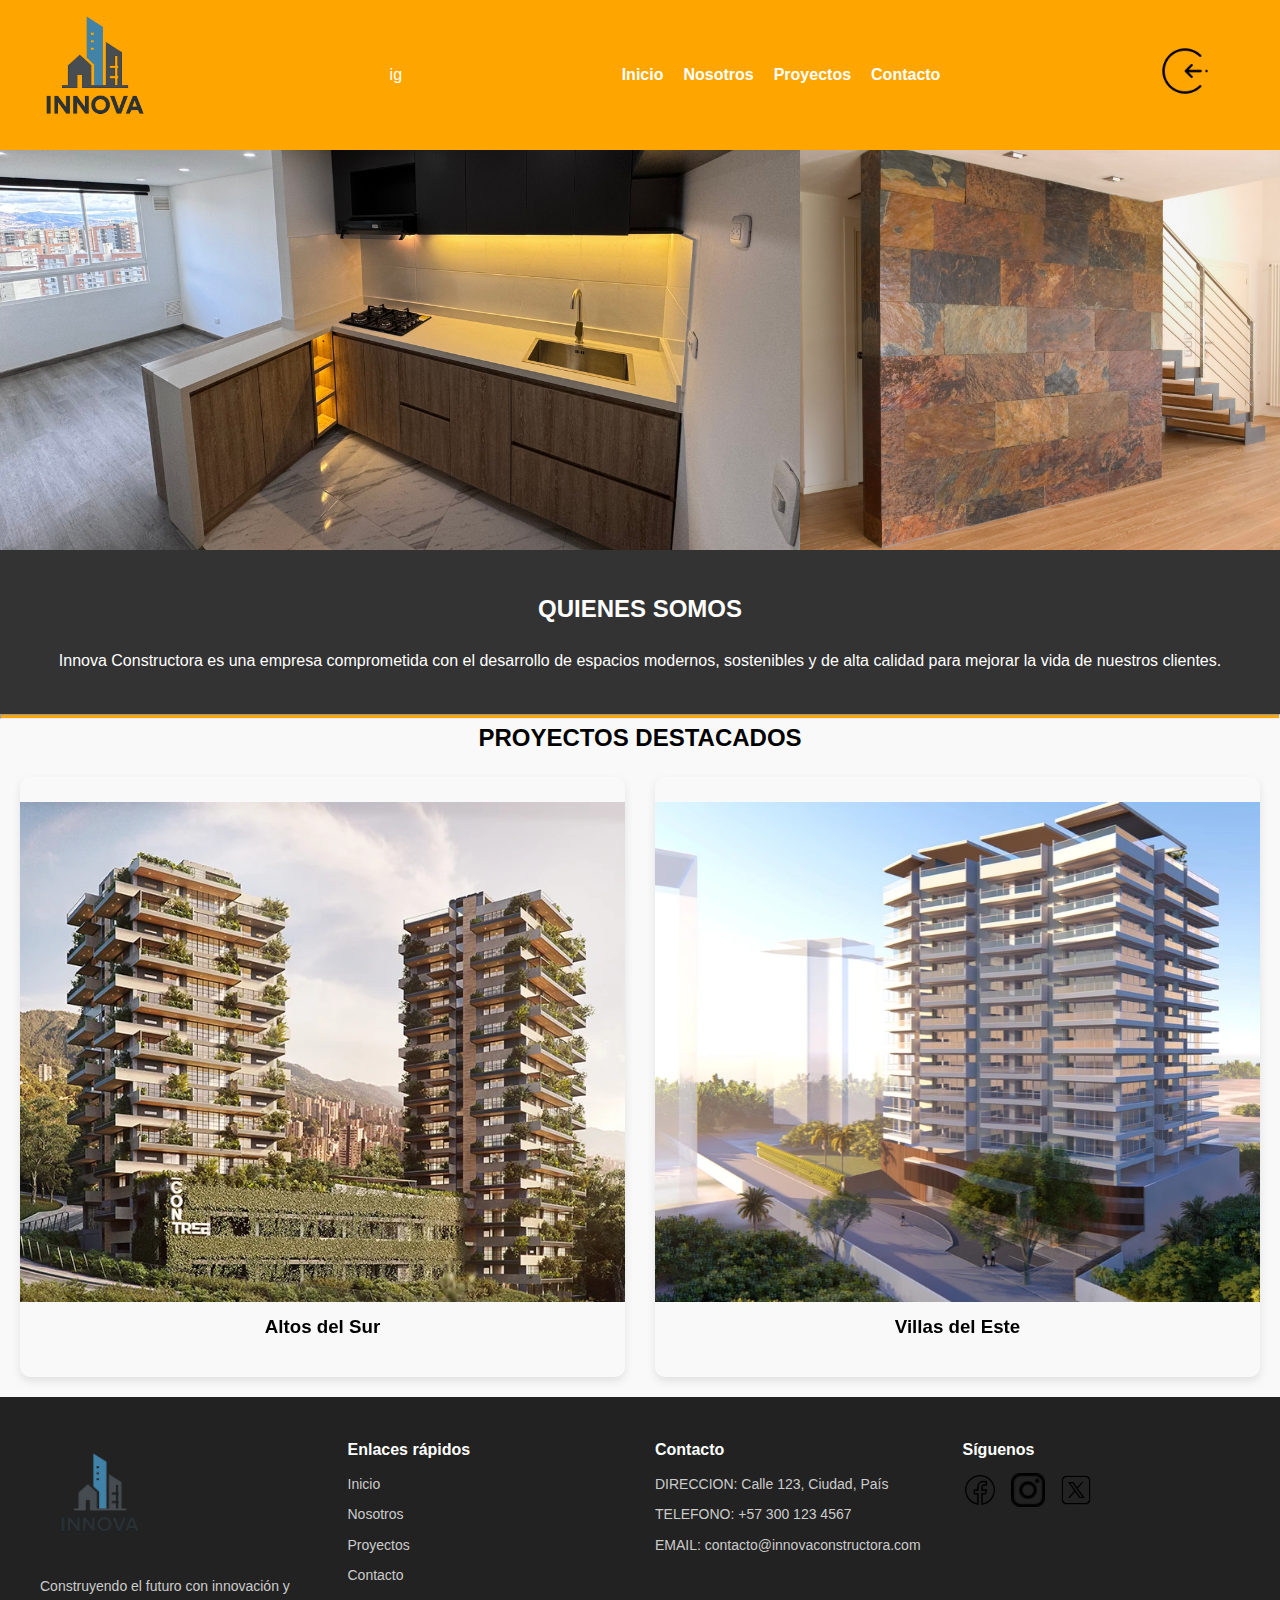
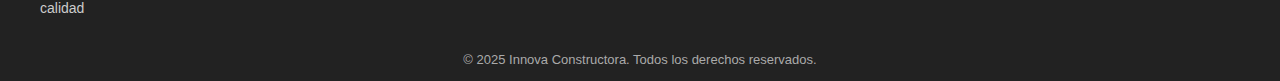
<file: index/index.html>
<!DOCTYPE html>
<html lang="es">
<head>
    <meta charset="UTF-8">
    <meta name="viewport" content="width=device-width, initial-scale=1.0">
    <title>Innova Constructora</title>
    <link rel="stylesheet" href="/css/estilo.css">
</head>
<body>

    
    <header class="nav">
        <div class="logo">
            <img src="/img/logo innova.png" alt="logo">
        </div>ig
        <nav>
            <ul>
                <li><a href="/index/index.html">Inicio</a></li>
                <li><a href="/index/nosotros.html">Nosotros</a></li>
                <li><a href="/index/proyecto.html">Proyectos</a></li>
                <li><a href="/index/contacto.html">Contacto</a></li>
            </ul>
        </nav>
        <a href="/index/login.html">
            <img src="/img/icons8-inicio-sesión-64.png" alt="">
        </a>
    </header>

    <!-- CARRUSEL DE IMÁGENES -->
    <section class="carrusel">
        <div class="slides">
            <img src="/img/carrusel1 (1).jpg" alt="Proyecto 1">
            <img src="/img/carrusel2.jpg" alt="Proyecto 2">
            <img src="/img/carrusel3.jpg" alt="Proyecto 3">
            <img src="/img/carrusel1 (1).jpg" alt="Proyecto 1">
            <img src="/img/carrusel2.jpg" alt="Proyecto 2">
            <img src="/img/carrusel3.jpg" alt="Proyecto 3">
        </div>
    </section>
    <section class="quienes-somos">
        <h2>QUIENES SOMOS</h2>
        <p>Innova Constructora es una empresa comprometida con el desarrollo de espacios modernos, sostenibles y de alta calidad para mejorar la vida de nuestros clientes.</p>
    </section>
    <hr class="salto">
    <section class="proyectos-cards">
        <h2>PROYECTOS DESTACADOS</h2>
        <div class="cards-grid">
            <div class="card">
                <div class="card-inner">
                    <div class="card-front">
                        <img src="/img/pro1.webp" alt="Proyecto 1">
                        <h3>Altos del Sur</h3>
                    </div>
                    <div class="card-back">
                        <h3>Altos del Sur</h3>
                        <p>Apartamentos de 80 m² en zona sur con piscina y gimnasio.</p>
                        <p>3 habitaciones, 2 baños completos, Sala-comedor amplia, Cocina integralZona de ropas independiente, Balcón con vista panorámica,Parqueadero privado</p>
                        <p>Desde: $250 millones</p>
                    </div>
                </div>
            </div>
            <div class="card">
                <div class="card-inner">
                    <div class="card-front">
                        <img src="/img/pro3.png" alt="Proyecto 2">
                        <h3>Villas del Este</h3>
                    </div>
                    <div class="card-back">
                        <h3>Villas del Este</h3>
                        <p>Casas campestres desde 120 m² con zonas verdes y seguridad 24h.</p>
                        <p>3 habitaciones + estudio, 3 baños (uno en la alcoba principal), Cocina tipo americana, Patio interno/jardín, Terraza con BBQ, Parqueadero doble</p>
                        <p>Desde: $400 millones</p>
                    </div>
                </div>
            </div>
        </div>
    </section>

    <!-- FOOTER -->
    <footer class="footer">
        <div class="footer-container">
          <div class="footer-logo">
            <img src="/img/logo innova.png" alt="Innova Constructora">
            <p>Construyendo el futuro con innovación y calidad</p>
          </div>
      
          <div class="footer-links">
            <h4>Enlaces rápidos</h4>
            <a href="/index/index.html">Inicio</a>
            <a href="/index/nosotros.html">Nosotros</a>
            <a href="/index/proyecto.html">Proyectos</a>
            <a href="/index/contacto.html">Contacto</a>
          </div>
      
          <div class="footer-contact">
            <h4>Contacto</h4>
            <p>DIRECCION: Calle 123, Ciudad, País</p>
            <p>TELEFONO: +57 300 123 4567</p>
            <p>EMAIL: contacto@innovaconstructora.com</p>
          </div>
      
          <div class="footer-social">
            <h4>Síguenos</h4>
            <a href="#"><img src="/img/icons8-facebook-nuevo-50.png" alt="Facebook"></a>
            <a href="#"><img src="/img/logotipo-de-instagram.png" alt="Instagram"></a>
            <a href="#"><img src="/img/icons8-twitterx-50.png" alt="LinkedIn"></a>
          </div>
        </div>
      
        <div class="footer-bottom">
          <p>&copy; 2025 Innova Constructora. Todos los derechos reservados.</p>
        </div>
</body>
</html>
</file>
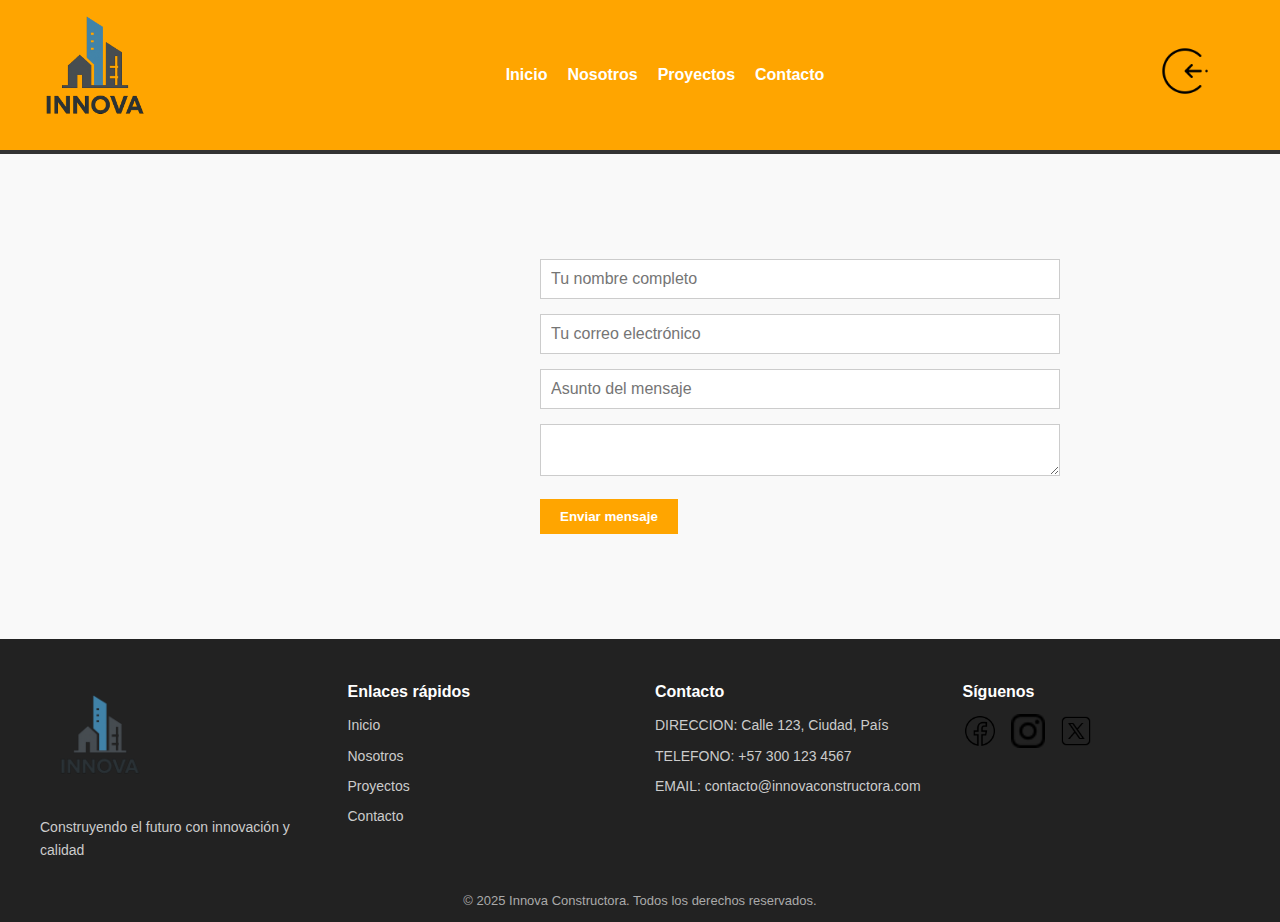
<file: index/contacto.html>
<!DOCTYPE html>
<html lang="es">
<head>
    <meta charset="UTF-8">
    <title>Contacto - Innova Constructora</title>
    <link rel="stylesheet" href="/css/contacto.css">
</head>
<body>

    <!-- NAV -->
    <header class="nav">
        <div class="logo">
            <img src="/img/logo innova.png" alt="logo">
        </div>
        <nav>
            <ul>
                <li><a href="/index/index.html">Inicio</a></li>
                <li><a href="/index/nosotros.html">Nosotros</a></li>
                <li><a href="/index/proyecto.html">Proyectos</a></li>
                <li><a href="/index/contacto.html">Contacto</a></li>
            </ul>
        </nav>
        <a href="/index/login.html">
            <img src="/img/icons8-inicio-sesión-64.png" alt="">
        </a>
    </header>
    <section class="quienes-somos">
        <h2>Contáctanos</h2>
        <p>Déjanos tu mensaje y nos comunicaremos contigo lo antes posible.</p>
    </section>
    <section class="formulario-contacto">
        <form action="#" method="post">
            <input type="text" name="nombre" placeholder="Tu nombre completo" required>
            <input type="email" name="correo" placeholder="Tu correo electrónico" required>
            <input type="text" name="asunto" placeholder="Asunto del mensaje" required>
            <textarea name="mensaje" required></textarea>
            <button type="submit">Enviar mensaje</button>
        </form>
    </section>
    <footer class="footer">
        <div class="footer-container">
          <div class="footer-logo">
            <img src="/img/logo innova.png" alt="Innova Constructora">
            <p>Construyendo el futuro con innovación y calidad</p>
          </div>
      
          <div class="footer-links">
            <h4>Enlaces rápidos</h4>
            <a href="/index/index.html">Inicio</a>
            <a href="/index/nosotros.html">Nosotros</a>
            <a href="/index/proyecto.html">Proyectos</a>
            <a href="/index/contacto.html">Contacto</a>
          </div>
      
          <div class="footer-contact">
            <h4>Contacto</h4>
            <p>DIRECCION: Calle 123, Ciudad, País</p>
            <p>TELEFONO: +57 300 123 4567</p>
            <p>EMAIL: contacto@innovaconstructora.com</p>
          </div>
      
          <div class="footer-social">
            <h4>Síguenos</h4>
            <a href="#"><img src="/img/icons8-facebook-nuevo-50.png" alt="Facebook"></a>
            <a href="#"><img src="/img/logotipo-de-instagram.png" alt="Instagram"></a>
            <a href="#"><img src="/img/icons8-twitterx-50.png" alt="LinkedIn"></a>
          </div>
        </div>
      
        <div class="footer-bottom">
          <p>&copy; 2025 Innova Constructora. Todos los derechos reservados.</p>
        </div>

</body>
</html>
</file>
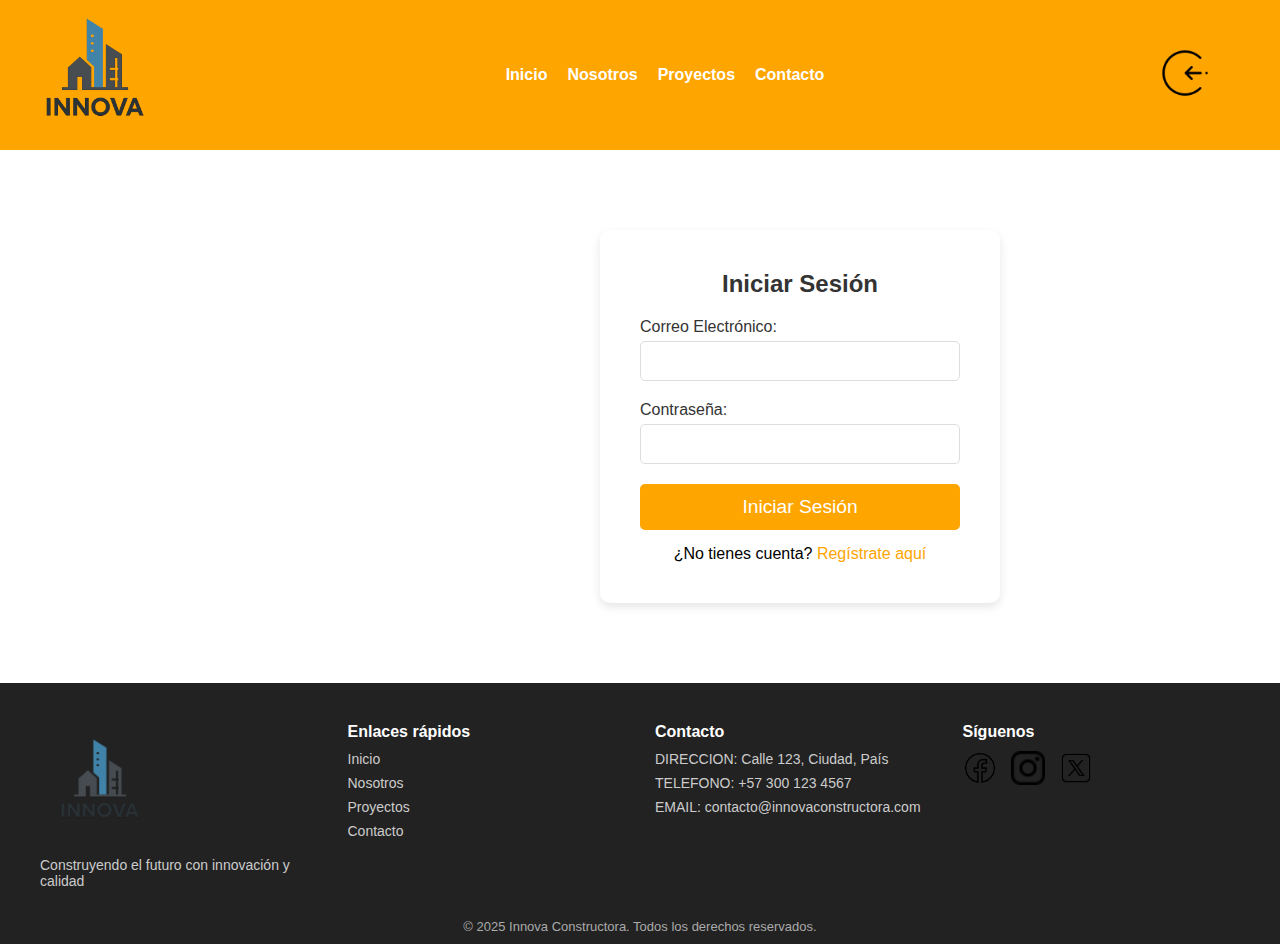
<file: index/login.html>
<!DOCTYPE html>
<html lang="es">
<head>
    <meta charset="UTF-8">
    <title>Contacto - Innova Constructora</title>
    <link rel="stylesheet" href="/css/login.css">
</head>
<body>

    <!-- NAV -->
    <header class="nav">
        <div class="logo">
            <img src="/img/logo innova.png" alt="logo">
        </div>
        <nav>
            <ul>
                <li><a href="/index/index.html">Inicio</a></li>
                <li><a href="/index/nosotros.html">Nosotros</a></li>
                <li><a href="/index/proyecto.html">Proyectos</a></li>
                <li><a href="/index/contacto.html">Contacto</a></li>
            </ul>
        </nav>
        <a href="/index/login.html">
            <img src="/img/icons8-inicio-sesión-64.png" alt="">
        </a>
    </header>
    <div class="login-container">
        <form action="#" method="POST" class="login-form">
            <h2>Iniciar Sesión</h2>
            
            <div class="input-group">
                <label for="email">Correo Electrónico:</label>
                <input type="email" id="email" name="email" required>
            </div>

            <div class="input-group">
                <label for="password">Contraseña:</label>
                <input type="password" id="password" name="password" required>
            </div>

            <button type="submit" class="login-btn">Iniciar Sesión</button>

            <p class="register-link">¿No tienes cuenta? <a href="#">Regístrate aquí</a></p>
        </form>
    </div>
    <footer class="footer">
        <div class="footer-container">
          <div class="footer-logo">
            <img src="/img/logo innova.png" alt="Innova Constructora">
            <p>Construyendo el futuro con innovación y calidad</p>
          </div>
      
          <div class="footer-links">
            <h4>Enlaces rápidos</h4>
            <a href="/index/index.html">Inicio</a>
            <a href="/index/nosotros.html">Nosotros</a>
            <a href="/index/proyecto.html">Proyectos</a>
            <a href="/index/contacto.html">Contacto</a>
          </div>
      
          <div class="footer-contact">
            <h4>Contacto</h4>
            <p>DIRECCION: Calle 123, Ciudad, País</p>
            <p>TELEFONO: +57 300 123 4567</p>
            <p>EMAIL: contacto@innovaconstructora.com</p>
          </div>
      
          <div class="footer-social">
            <h4>Síguenos</h4>
            <a href="#"><img src="/img/icons8-facebook-nuevo-50.png" alt="Facebook"></a>
            <a href="#"><img src="/img/logotipo-de-instagram.png" alt="Instagram"></a>
            <a href="#"><img src="/img/icons8-twitterx-50.png" alt="LinkedIn"></a>
          </div>
        </div>
      
        <div class="footer-bottom">
          <p>&copy; 2025 Innova Constructora. Todos los derechos reservados.</p>
        </div>


</body>
</html>
</file>
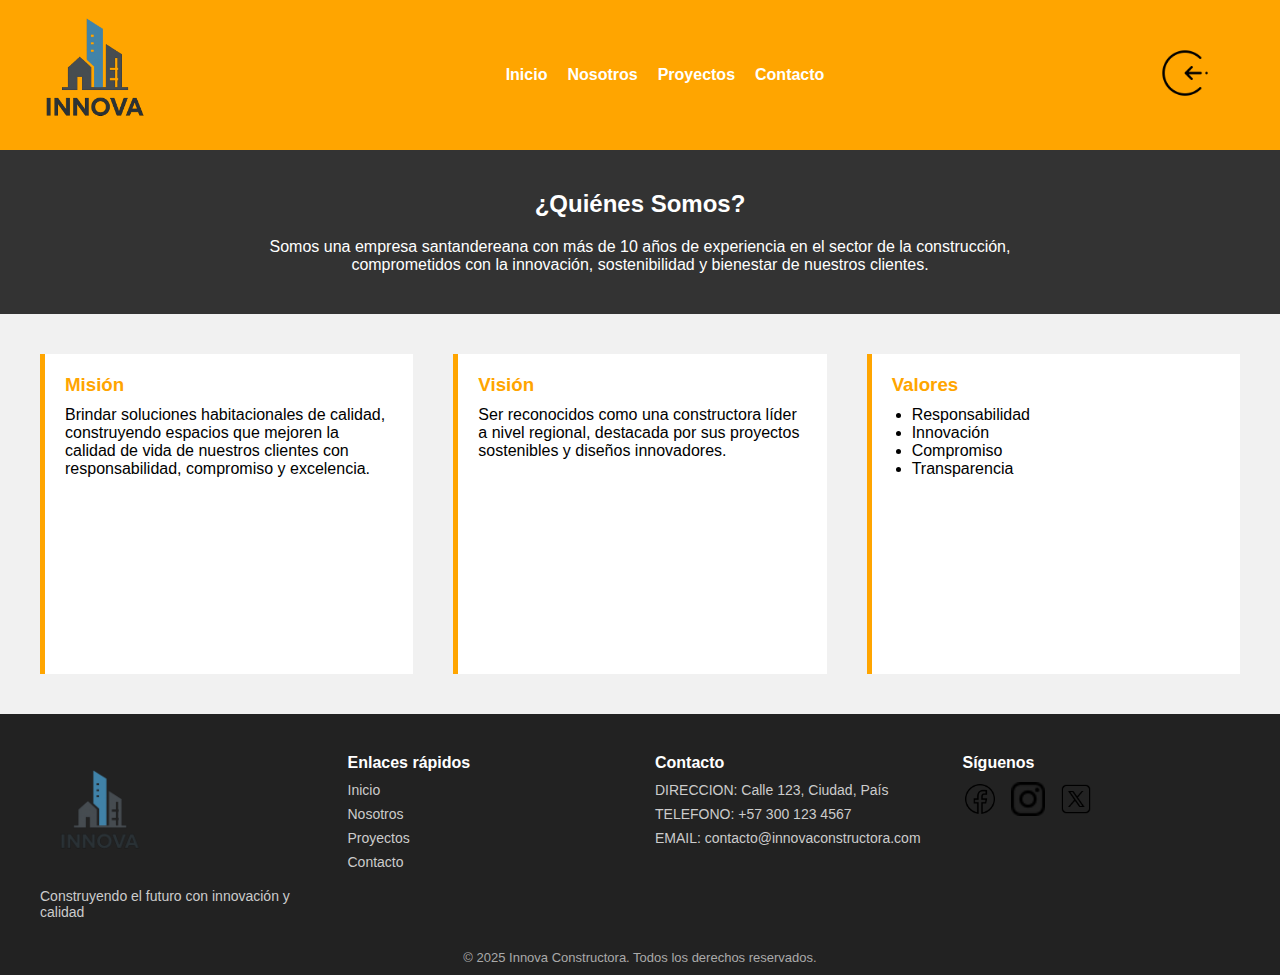
<file: index/nosotros.html>
<!DOCTYPE html>
<html lang="es">
<head>
    <meta charset="UTF-8">
    <title>Nosotros - Innova Constructora</title>
    <link rel="stylesheet" href="/css/nosotros.css">
</head>
<body>
    <header class="nav">
        <div class="logo">
            <img src="/img/logo innova.png" alt="logo">
        </div>
        <nav>
            <ul>
                <li><a href="/index/index.html">Inicio</a></li>
                <li><a href="/index/nosotros.html">Nosotros</a></li>
                <li><a href="/index/proyecto.html">Proyectos</a></li>
                <li><a href="/index/contacto.html">Contacto</a></li>
            </ul>
        </nav>
        <a href="/index/login.html">
            <img src="/img/icons8-inicio-sesión-64.png" alt="">
        </a>
    </header>

    <section class="quienes-somos">
        <h2>¿Quiénes Somos?</h2>
        <p>Somos una empresa santandereana con más de 10 años de experiencia en el sector de la construcción, comprometidos con la innovación, sostenibilidad y bienestar de nuestros clientes.</p>
    </section>

    <section class="contenido-nosotros">
        <div class="bloque">
            <h3>Misión</h3>
            <p>Brindar soluciones habitacionales de calidad, construyendo espacios que mejoren la calidad de vida de nuestros clientes con responsabilidad, compromiso y excelencia.</p>
        </div>
        <div class="bloque">
            <h3>Visión</h3>
            <p>Ser reconocidos como una constructora líder a nivel regional, destacada por sus proyectos sostenibles y diseños innovadores.</p>
        </div>
        <div class="bloque">
            <h3>Valores</h3>
            <ul>
                <li>Responsabilidad</li>
                <li>Innovación</li>
                <li>Compromiso</li>
                <li>Transparencia</li>
            </ul>
        </div>
    </section>
    <footer class="footer">
        <div class="footer-container">
          <div class="footer-logo">
            <img src="/img/logo innova.png" alt="Innova Constructora">
            <p>Construyendo el futuro con innovación y calidad</p>
          </div>
      
          <div class="footer-links">
            <h4>Enlaces rápidos</h4>
            <a href="/index/index.html">Inicio</a>
            <a href="/index/nosotros.html">Nosotros</a>
            <a href="/index/proyecto.html">Proyectos</a>
            <a href="/index/contacto.html">Contacto</a>
          </div>
      
          <div class="footer-contact">
            <h4>Contacto</h4>
            <p>DIRECCION: Calle 123, Ciudad, País</p>
            <p>TELEFONO: +57 300 123 4567</p>
            <p>EMAIL: contacto@innovaconstructora.com</p>
          </div>
      
          <div class="footer-social">
            <h4>Síguenos</h4>
            <a href="#"><img src="/img/icons8-facebook-nuevo-50.png" alt="Facebook"></a>
            <a href="#"><img src="/img/logotipo-de-instagram.png" alt="Instagram"></a>
            <a href="#"><img src="/img/icons8-twitterx-50.png" alt="LinkedIn"></a>
          </div>
        </div>
      
        <div class="footer-bottom">
          <p>&copy; 2025 Innova Constructora. Todos los derechos reservados.</p>
        </div>

</body>
</html>
</file>
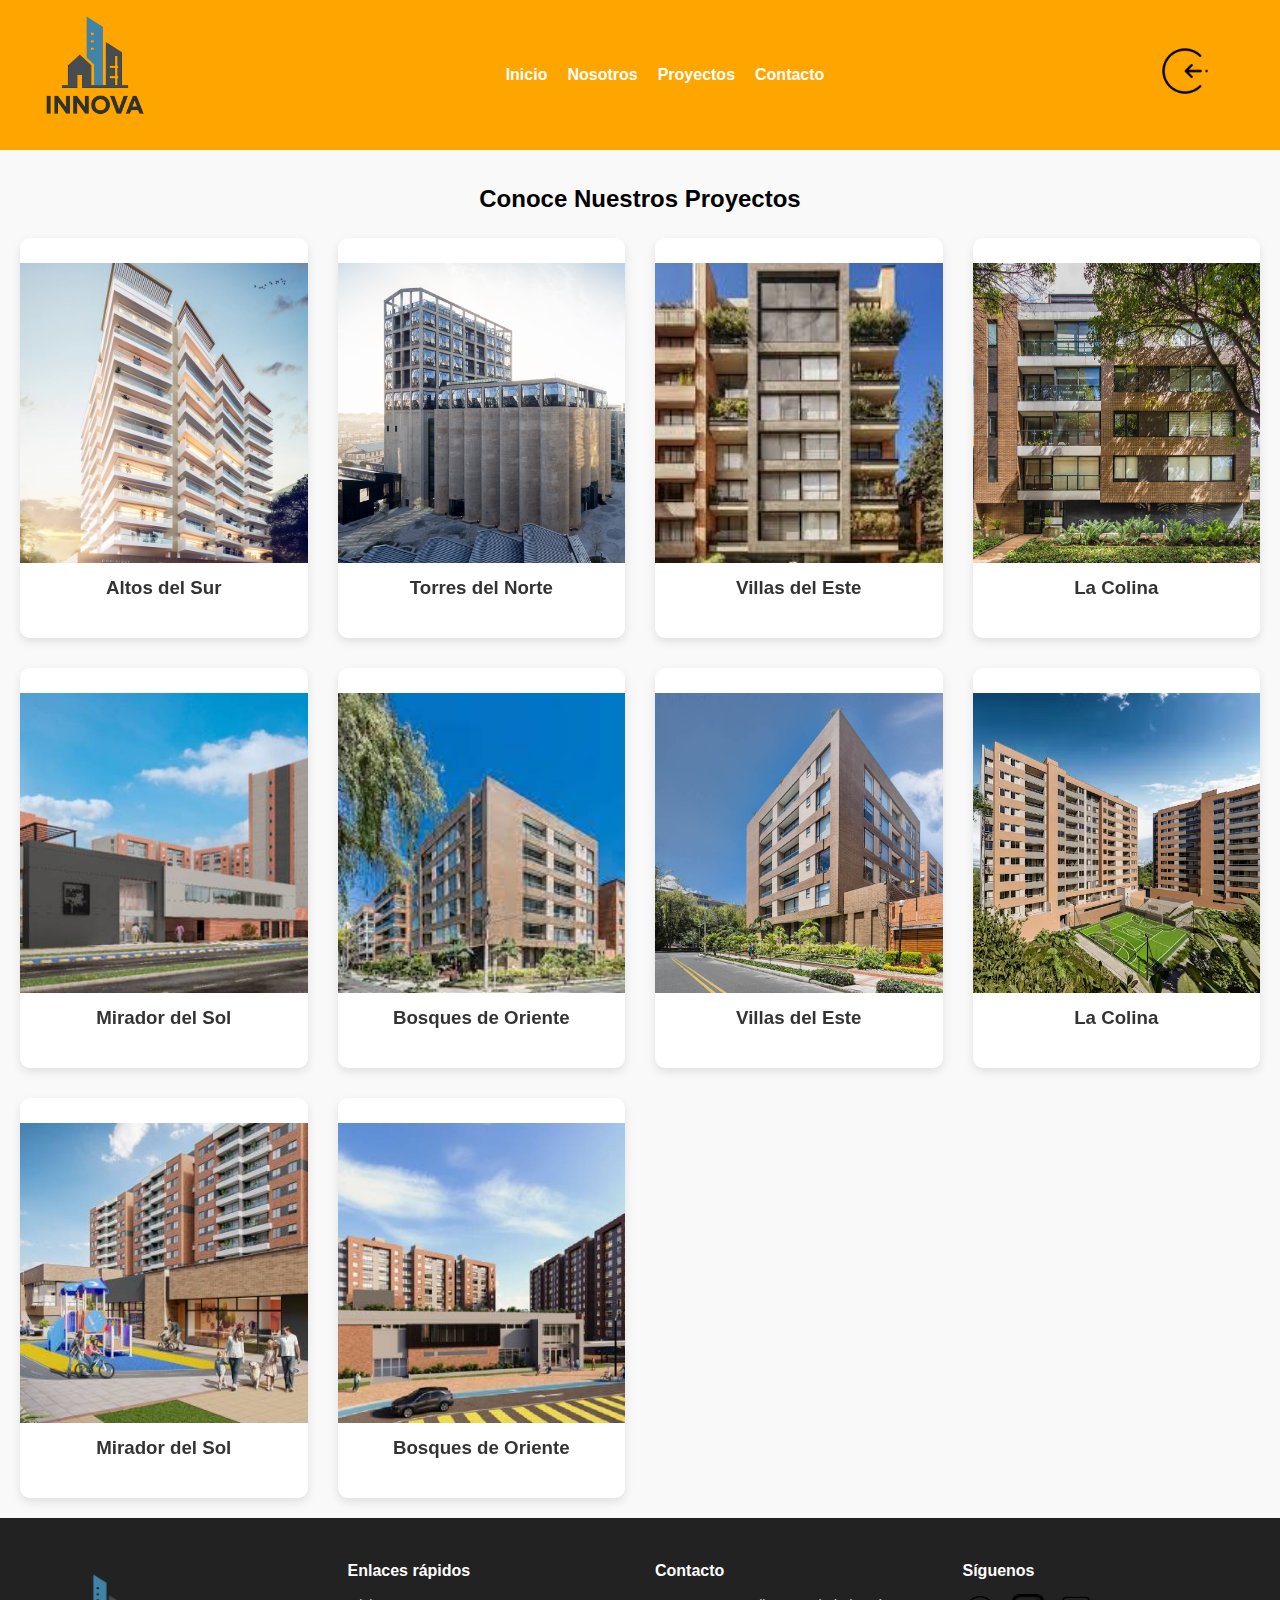
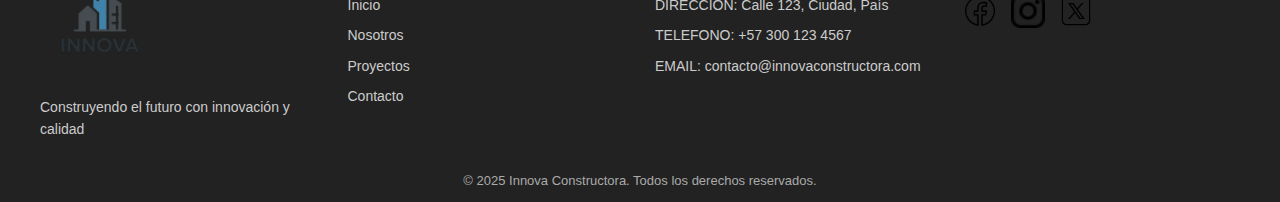
<file: index/proyecto.html>
<!DOCTYPE html>
<html lang="es">
<head>
    <meta charset="UTF-8">
    <title>Contacto - Innova Constructora</title>
    <link rel="stylesheet" href="/css/proyecto.css">
</head>
<body>
    <header class="nav">
        <div class="logo">
            <img src="/img/logo innova.png" alt="logo">
        </div>
        <nav>
            <ul>
                <li><a href="/index/index.html">Inicio</a></li>
                <li><a href="/index/nosotros.html">Nosotros</a></li>
                <li><a href="/index/proyecto.html">Proyectos</a></li>
                <li><a href="/index/contacto.html">Contacto</a></li>
            </ul>
        </nav>
        <a href="/index/login.html">
            <img src="/img/icons8-inicio-sesión-64.png" alt="">
        </a>
    </header>
    <section class="proyectos-cards">
        <h2>Conoce Nuestros Proyectos</h2>
        <div class="cards-grid">
            <!-- Reutilizando las tarjetas con diferentes imágenes/nombres -->
            <div class="card">
                <div class="card-inner">
                    <div class="card-front">
                        <img src="/img/pro2.png" alt="Altos del Sur">
                        <h3>Altos del Sur</h3>
                    </div>
                    <div class="card-back">
                        <h3>Altos del Sur</h3>
                        <p>Apartamentos desde 80 m², con piscina, gimnasio y parqueadero.</p>
                        <p>2 baños completos, uno en la habitación principal y otro compartido, Sala-comedor amplia y luminosa, Habitaciones: 3 habitaciones con closet empotrado.</p>
                    </div>
                </div>
            </div>
            <div class="card">
                <div class="card-inner">
                    <div class="card-front">
                        <img src="/img/pro4.jpg" alt="Torres del Norte">
                        <h3>Torres del Norte</h3>
                    </div>
                    <div class="card-back">
                        <h3>Torres del Norte</h3>
                        <p>Proyecto moderno con zona BBQ, juegos infantiles y vigilancia 24h.</p>
                        <p>2 baños completos, uno en la habitación principal y otro compartido, Sala-comedor amplia y luminosa, Habitaciones: 3 habitaciones con closet empotrado.</p>
                    </div>
                </div>
            </div>
            <div class="card">
                <div class="card-inner">
                    <div class="card-front">
                        <img src="/img/pro5.jpeg" alt="Villas del Este">
                        <h3>Villas del Este</h3>
                    </div>
                    <div class="card-back">
                        <h3>Villas del Este</h3>
                        <p>Casas campestres desde 120 m² con jardín y estudio.</p>
                        <p>2 baños completos, uno en la habitación principal y otro compartido, Sala-comedor amplia y luminosa, Habitaciones: 3 habitaciones con closet empotrado.</p>
                    </div>
                </div>
            </div>
            <div class="card">
                <div class="card-inner">
                    <div class="card-front">
                        <img src="/img/pro6.jpg" alt="La Colina">
                        <h3>La Colina</h3>
                    </div>
                    <div class="card-back">
                        <h3>La Colina</h3>
                        <p>Conjunto residencial cerrado cerca a zonas verdes.</p>
                        <p>2 baños completos, uno en la habitación principal y otro compartido, Sala-comedor amplia y luminosa, Habitaciones: 3 habitaciones con closet empotrado.</p>
                    </div>
                </div>
            </div>
            <div class="card">
                <div class="card-inner">
                    <div class="card-front">
                        <img src="/img/pro13.jpg" alt="Mirador del Sol">
                        <h3>Mirador del Sol</h3>
                    </div>
                    <div class="card-back">
                        <h3>Mirador del Sol</h3>
                        <p>Vista panorámica a la ciudad, apartamentos desde 70 m².</p>
                        <p>2 baños completos, uno en la habitación principal y otro compartido, Sala-comedor amplia y luminosa, Habitaciones: 3 habitaciones con closet empotrado.</p>
                    </div>
                </div>
            </div>
            <div class="card">
                <div class="card-inner">
                    <div class="card-front">
                        <img src="/img/pro8.jpeg" alt="Bosques de Oriente">
                        <h3>Bosques de Oriente</h3>
                    </div>
                    <div class="card-back">
                        <h3>Bosques de Oriente</h3>
                        <p>Zona campestre, piscina, áreas sociales y coworking.</p>
                        <p>2 baños completos, uno en la habitación principal y otro compartido, Sala-comedor amplia y luminosa, Habitaciones: 3 habitaciones con closet empotrado.</p>
                    </div>
                </div>
            </div>
            <div class="card">
                <div class="card-inner">
                    <div class="card-front">
                        <img src="/img/pro9.jpg" alt="Villas del Este">
                        <h3>Villas del Este</h3>
                    </div>
                    <div class="card-back">
                        <h3>Villas del Este</h3>
                        <p>Casas campestres desde 120 m² con jardín y estudio.</p>
                        <p>2 baños completos, uno en la habitación principal y otro compartido, Sala-comedor amplia y luminosa, Habitaciones: 3 habitaciones con closet empotrado.</p>
                    </div>
                </div>
            </div>
            <div class="card">
                <div class="card-inner">
                    <div class="card-front">
                        <img src="/img/pro10.avif" alt="La Colina">
                        <h3>La Colina</h3>
                    </div>
                    <div class="card-back">
                        <h3>La Colina</h3>
                        <p>Conjunto residencial cerrado cerca a zonas verdes.</p>
                        <p>2 baños completos, uno en la habitación principal y otro compartido, Sala-comedor amplia y luminosa, Habitaciones: 3 habitaciones con closet empotrado.</p>
                    </div>
                </div>
            </div>
            <div class="card">
                <div class="card-inner">
                    <div class="card-front">
                        <img src="/img/pro11.jpg" alt="Mirador del Sol">
                        <h3>Mirador del Sol</h3>
                    </div>
                    <div class="card-back">
                        <h3>Mirador del Sol</h3>
                        <p>Vista panorámica a la ciudad, apartamentos desde 70 m².</p>
                        <p>2 baños completos, uno en la habitación principal y otro compartido, Sala-comedor amplia y luminosa, Habitaciones: 3 habitaciones con closet empotrado.</p>
                    </div>
                </div>
            </div>
            <div class="card">
                <div class="card-inner">
                    <div class="card-front">
                        <img src="/img/pro12.jpg" alt="Bosques de Oriente">
                        <h3>Bosques de Oriente</h3>
                    </div>
                    <div class="card-back">
                        <h3>Bosques de Oriente</h3>
                        <p>Zona campestre, piscina, áreas sociales y coworking.</p>
                        <p>2 baños completos, uno en la habitación principal y otro compartido, Sala-comedor amplia y luminosa, Habitaciones: 3 habitaciones con closet empotrado.</p>
                    </div>
                </div>
            </div>
        </div>
        </div>
        
    </section>
    <footer class="footer">
        <div class="footer-container">
          <div class="footer-logo">
            <img src="/img/logo innova.png" alt="Innova Constructora">
            <p>Construyendo el futuro con innovación y calidad</p>
          </div>
      
          <div class="footer-links">
            <h4>Enlaces rápidos</h4>
            <a href="/index/index.html">Inicio</a>
            <a href="/index/nosotros.html">Nosotros</a>
            <a href="/index/proyecto.html">Proyectos</a>
            <a href="/index/contacto.html">Contacto</a>
          </div>
      
          <div class="footer-contact">
            <h4>Contacto</h4>
            <p>DIRECCION: Calle 123, Ciudad, País</p>
            <p>TELEFONO: +57 300 123 4567</p>
            <p>EMAIL: contacto@innovaconstructora.com</p>
          </div>
      
          <div class="footer-social">
            <h4>Síguenos</h4>
            <a href="#"><img src="/img/icons8-facebook-nuevo-50.png" alt="Facebook"></a>
            <a href="#"><img src="/img/logotipo-de-instagram.png" alt="Instagram"></a>
            <a href="#"><img src="/img/icons8-twitterx-50.png" alt="LinkedIn"></a>
          </div>
        </div>
      
        <div class="footer-bottom">
          <p>&copy; 2025 Innova Constructora. Todos los derechos reservados.</p>
        </div>

</body>
</html>
</file>
<file: css/contacto.css>
* {
    margin: 0;
    padding: 0;
    box-sizing: border-box;
}
body {
    font-family: 'Arial', sans-serif;
    line-height: 1.6;
    background-color: #f9f9f9;
}

/* NAV FIJO */
.nav {
    position: fixed;
    top: 0;
    width: 100%;
    height: 150px;
    background-color: orange;
    color: white;
    padding: 15px 20px;
    display: flex;
    justify-content: space-between;
    align-items: center;
    z-index: 1000;
}
.nav h1 {
    font-size: 1.5em;
}
.nav ul {
    display: flex;
    gap: 20px;
    list-style: none;
}
.nav li a {
    color: white;
    text-decoration: none;
    font-weight: bold;
}
.nav a img{
    width: 50px;
    margin-right: 50px;
}
.nav img:hover{
    transform: scale(1.2);
}
.nav a:hover{
    color: black;
}
.logo img{
    width: 150px;
}

/* Sección encabezado */
.quienes-somos {
    padding: 40px 20px;
    background-color: #333;
    text-align: center;
}
.quienes-somos h2 {
    margin-bottom: 10px;
    color: white;
}
.quienes-somos p {
    color: white;
}

/* Formulario */
.formulario-contacto {
    padding: 40px;
    max-width: 600px;
    margin-top: 65px;
    margin-bottom: 65px;
    margin-left: 500px;
}
.formulario-contacto input,
.formulario-contacto textarea {
    width: 100%;
    margin-bottom: 15px;
    padding: 10px;
    font-size: 1em;
    border: 1px solid #ccc;
}
.formulario-contacto button {
    background-color: orange;
    color: white;
    padding: 10px 20px;
    border: none;
    cursor: pointer;
    font-weight: bold;
}
.formulario-contacto button:hover {
    background-color: #d2691e;
}

/* Footer */
.footer {
    background-color: #222;
    color: white;
    padding: 40px 20px 10px;
    font-family: 'Arial', sans-serif;
  }
  
  .footer-container {
    display: grid;
    grid-template-columns: repeat(4, 1fr);
    gap: 30px;
    max-width: 1200px;
    margin: auto;
  }
  
  .footer-logo img {
    width: 120px;
    margin-bottom: 10px;
  }
  
  .footer-logo p {
    font-size: 14px;
    color: #ccc;
  }
  
  .footer-links a,
  .footer-contact p {
    display: block;
    margin-bottom: 8px;
    color: #ccc;
    text-decoration: none;
    font-size: 14px;
  }
  
  .footer-links h4,
  .footer-contact h4,
  .footer-social h4 {
    margin-bottom: 10px;
    color: white;
  }
  
  .footer-links a:hover,
  .footer-contact p:hover {
    color: #f7b731;
  }
  
  .footer-social a img {
    width: 34px;
    margin-right: 10px;
    transition: transform 0.3s ease;
  }
  
  .footer-social a img:hover {
    transform: scale(1.1);
  }
  
  .footer-bottom {
    text-align: center;
    margin-top: 30px;
    font-size: 13px;
    color: #aaa;
  }
  @media (max-width: 768px) {
    .nav {
      flex-direction: column;
      height: auto;
      text-align: center;
      padding: 10px;
    }
  
    .nav ul {
      flex-direction: column;
      gap: 10px;
      margin-top: 10px;
    }
  
    .nav a img {
      margin: 0;
    }
  
    .logo img {
      width: 100px;
      margin-bottom: 10px;
    }
  
    .quienes-somos {
      padding: 20px 10px;
    }
  
    .formulario-contacto {
      padding: 20px;
      margin: 30px auto
    }
  }
</file>
<file: css/login.css>
* {
    margin: 0;
    padding: 0;
    box-sizing: border-box;
}


body {
    font-family: 'Arial', sans-serif;
    background-color: #f9f9f9;
}

* {
    margin: 0;
    padding: 0;
    box-sizing: border-box;
}


/* NAV FIJO */
.nav {
    position: fixed;
    top: 0;
    width: 100%;
    height: 150px;
    background-color: orange;
    color: white;
    padding: 15px 20px;
    display: flex;
    justify-content: space-between;
    align-items: center;
    z-index: 1000;
}
.nav h1 {
    font-size: 1.5em;
}
.nav ul {
    display: flex;
    gap: 20px;
    list-style: none;
}
.nav li a {
    color: white;
    text-decoration: none;
    font-weight: bold;
}
.nav a img{
    width: 50px;
    margin-right: 50px;
}
.nav img:hover{
    transform: scale(1.2);
}
.nav a:hover{
    color: black;
}
.logo img{
    width: 150px;
}
/* Espacio bajo nav */
body {
    padding-top: 150px;
    font-family: 'Arial', sans-serif;
    background-color: white;
}

.login-container {
    background-color: white;
    padding: 40px;
    border-radius: 10px;
    box-shadow: 0 4px 10px rgba(0, 0, 0, 0.1);
    width: 100%;
    max-width: 400px;
}

/* Título del formulario */
h2 {
    text-align: center;
    margin-bottom: 20px;
    font-size: 1.5em;
    color: #333;
}

/* Estilo para cada grupo de entrada */
.input-group {
    margin-bottom: 20px;
}

.input-group label {
    display: block;
    font-size: 1em;
    margin-bottom: 5px;
    color: #333;
}

.input-group input {
    width: 100%;
    padding: 10px;
    font-size: 1em;
    border: 1px solid #ddd;
    border-radius: 5px;
    outline: none;
}

.input-group input:focus {
    border-color: #ffa500; 
}

/* Botón de inicio de sesión */
.login-container{
    margin-top: 80px;
    margin-bottom: 80px;
    margin-left: 600px;
}
.login-btn {
    width: 100%;
    padding: 12px;
    font-size: 1.2em;
    color: white;
    background-color: #ffa500;
    border: none;
    border-radius: 5px;
    cursor: pointer;
}

.login-btn:hover {
    background-color: #e67e00; 
}

.register-link {
    text-align: center;
    margin-top: 15px;
}

.register-link a {
    color: #ffa500;
    text-decoration: none;
}

.register-link a:hover {
    text-decoration: underline;
}
/* Footer */
.footer {
    background-color: #222;
    color: white;
    padding: 40px 20px 10px;
    font-family: 'Arial', sans-serif;
  }
  
  .footer-container {
    display: grid;
    grid-template-columns: repeat(4, 1fr);
    gap: 30px;
    max-width: 1200px;
    margin: auto;
  }
  
  .footer-logo img {
    width: 120px;
    margin-bottom: 10px;
  }
  
  .footer-logo p {
    font-size: 14px;
    color: #ccc;
  }
  
  .footer-links a,
  .footer-contact p {
    display: block;
    margin-bottom: 8px;
    color: #ccc;
    text-decoration: none;
    font-size: 14px;
  }
  
  .footer-links h4,
  .footer-contact h4,
  .footer-social h4 {
    margin-bottom: 10px;
    color: white;
  }
  
  .footer-links a:hover,
  .footer-contact p:hover {
    color: #f7b731;
  }
  
  .footer-social a img {
    width: 34px;
    margin-right: 10px;
    transition: transform 0.3s ease;
  }
  
  .footer-social a img:hover {
    transform: scale(1.1);
  }
  
  .footer-bottom {
    text-align: center;
    margin-top: 30px;
    font-size: 13px;
    color: #aaa;
  }

  @media (max-width: 768px) {
    .nav {
      flex-direction: column;
      height: auto;
      text-align: center;
      padding: 20px 10px;
    }
  
    .nav ul {
      flex-direction: column;
      gap: 10px;
      margin-top: 10px;
    }
  
    .logo img {
      width: 100px;
      margin-bottom: 10px;
    }
  
    .login-container {
      margin: 40px auto;
      width: 90%;
      padding: 20px;
    }
  
    .footer-container {
      grid-template-columns: 1fr;
      text-align: center;
      gap: 20px;
    }
  
    .footer-logo img {
      margin: auto;
    }
  
    .footer-social a img {
      margin: 5px;
    }
  }
</file>
<file: css/nosotros.css>
* {
    margin: 0;
    padding: 0;
    box-sizing: border-box;
}


/* NAV FIJO */
.nav {
    position: fixed;
    top: 0;
    width: 100%;
    height: 150px;
    background-color: orange;
    color: white;
    padding: 15px 20px;
    display: flex;
    justify-content: space-between;
    align-items: center;
    z-index: 1000;
}
.nav h1 {
    font-size: 1.5em;
}
.nav ul {
    display: flex;
    gap: 20px;
    list-style: none;
}
.nav li a {
    color: white;
    text-decoration: none;
    font-weight: bold;
}
.nav a:hover{
    color: black;
}
.nav a img{
    width: 50px;
    margin-right: 50px;
}
.nav img:hover{
    transform: scale(1.2);
}
.logo img{
    width: 150px;
}
/* Espacio bajo nav */
body {
    padding-top: 150px;
    font-family: 'Arial', sans-serif;
    background-color: #f9f9f9;
}

/* Sección Quiénes Somos */
.quienes-somos {
    padding: 40px 20px;
    background-color: #333;
    text-align: center;
    
}
.quienes-somos h2 {
    margin-bottom: 20px;
    color: white;
}
.quienes-somos p {
    color: white;
    max-width: 800px;
    margin: auto;
}

.contenido-nosotros {
    display: flex;
    flex-wrap: wrap;
    gap: 40px;
    justify-content: center;
    padding: 40px 40px;
    background-color: #f1f1f1;
    height: 400px;
}
.bloque {
    flex: 1 1 300px;
    background-color: white;
    padding: 20px;
    border-left: 5px solid orange;
}
.bloque h3 {
    color: orange;
    margin-bottom: 10px;
}
.bloque ul {
    list-style: disc;
    padding-left: 20px;
}

/* Footer */
.footer {
    background-color: #222;
    color: white;
    padding: 40px 20px 10px;
    font-family: 'Arial', sans-serif;
  }
  
  .footer-container {
    display: grid;
    grid-template-columns: repeat(4, 1fr);
    gap: 30px;
    max-width: 1200px;
    margin: auto;
  }
  
  .footer-logo img {
    width: 120px;
    margin-bottom: 10px;
  }
  
  .footer-logo p {
    font-size: 14px;
    color: #ccc;
  }
  
  .footer-links a,
  .footer-contact p {
    display: block;
    margin-bottom: 8px;
    color: #ccc;
    text-decoration: none;
    font-size: 14px;
  }
  
  .footer-links h4,
  .footer-contact h4,
  .footer-social h4 {
    margin-bottom: 10px;
    color: white;
  }
  
  .footer-links a:hover,
  .footer-contact p:hover {
    color: #f7b731;
  }
  
  .footer-social a img {
    width: 34px;
    margin-right: 10px;
    transition: transform 0.3s ease;
  }
  
  .footer-social a img:hover {
    transform: scale(1.1);
  }
  
  .footer-bottom {
    text-align: center;
    margin-top: 30px;
    font-size: 13px;
    color: #aaa;
  }
  @media (max-width: 480px) {
    .nav {
      flex-direction: column;
      height: auto;
      padding: 20px 10px;
      text-align: center;
    }
  
    .nav ul {
      flex-direction: column;
      gap: 10px;
      margin-top: 15px;
    }
  
    .nav a img {
      margin-right: 0;
      margin-bottom: 10px;
    }
  
    .logo img {
      width: 100px;
      margin-bottom: 10px;
    }
  
    .quienes-somos {
      padding: 30px
    }
  }
</file>
<file: css/proyecto.css>
* {
    margin: 0;
    padding: 0;
    box-sizing: border-box;
}
body {
    font-family: 'Arial', sans-serif;
    line-height: 1.6;
    background-color: #f9f9f9;
}

/* NAV FIJO */
.nav {
    position: fixed;
    top: 0;
    width: 100%;
    height: 150px;
    background-color: orange;
    color: white;
    padding: 15px 20px;
    display: flex;
    justify-content: space-between;
    align-items: center;
    z-index: 1000;
}
.nav h1 {
    font-size: 1.5em;
}
.nav ul {
    display: flex;
    gap: 20px;
    list-style: none;
}
.nav li a {
    color: white;
    text-decoration: none;
    font-weight: bold;
}
.nav a:hover{
    color: black;
}   
.nav a img{
    width: 50px;
    margin-right: 50px;
}
.nav img:hover{
    transform: scale(1.2);
}
.logo img{
    width: 150px;
}
body {
    padding-top: 150px;
    font-family: 'Arial', sans-serif;
    background-color: #f9f9f9;
}

/* Sección Proyectos */
.proyectos-cards h2 {
    text-align: center;
    margin-top: 30px;
}

/* Cards Grid */
.cards-grid {
    display: grid;
    grid-template-columns: repeat(auto-fit, minmax(280px, 1fr));
    gap: 30px;
    padding: 20px;
}

/* Card base */
.card {
    perspective: 1000px;
}
.card-inner {
    position: relative;
    width: 100%;
    height: 400px;
    transform-style: preserve-3d;
    transition: transform 0.8s;
}
.card:hover .card-inner {
    transform: rotateY(180deg);
}

/* Frontal y trasera */
.card-front, .card-back {
    position: absolute;
    width: 100%;
    height: 100%;
    backface-visibility: hidden;
    border-radius: 10px;
    overflow: hidden;
    box-shadow: 0 4px 10px rgba(0,0,0,0.1);
}

/* Frente */
.card-front {
    background-color: white;
    display: flex;
    flex-direction: column;
    align-items: center;
    justify-content: center;
}
.card-front img {
    width: 100%;
    height: 300px;
    object-fit: cover;
}
.card-front h3 {
    margin: 10px 0;
    color: #333;
}

/* Detrás */
.card-back {
    background-color: #333;
    color: white;
    transform: rotateY(180deg);
    padding: 20px;
    display: flex;
    flex-direction: column;
    justify-content: center;
    text-align: center;
}
.card-back p {
    font-size: 0.95em;
    margin: 5px 0;
}

/* Footer */
.footer {
    background-color: #222;
    color: white;
    padding: 40px 20px 10px;
    font-family: 'Arial', sans-serif;
  }
  
  .footer-container {
    display: grid;
    grid-template-columns: repeat(4, 1fr);
    gap: 30px;
    max-width: 1200px;
    margin: auto;
  }
  
  .footer-logo img {
    width: 120px;
    margin-bottom: 10px;
  }
  
  .footer-logo p {
    font-size: 14px;
    color: #ccc;
  }
  
  .footer-links a,
  .footer-contact p {
    display: block;
    margin-bottom: 8px;
    color: #ccc;
    text-decoration: none;
    font-size: 14px;
  }
  
  .footer-links h4,
  .footer-contact h4,
  .footer-social h4 {
    margin-bottom: 10px;
    color: white;
  }
  
  .footer-links a:hover,
  .footer-contact p:hover {
    color: #f7b731;
  }
  
  .footer-social a img {
    width: 34px;
    margin-right: 10px;
    transition: transform 0.3s ease;
  }
  
  .footer-social a img:hover {
    transform: scale(1.1);
  }
  
  .footer-bottom {
    text-align: center;
    margin-top: 30px;
    font-size: 13px;
    color: #aaa;
  }
/* Estilos para tablets y pantallas medianas */
@media (max-width: 768px) {
    .nav {
      flex-direction: column;
      height: auto;
      padding: 20px;
      text-align: center;
    }
  
    .nav ul {
      flex-direction: column;
      gap: 10px;
      margin-top: 15px;
    }
  
    .logo img {
      width: 100px;
    }
  
    .cards-grid {
      grid-template-columns: repeat(auto-fit, minmax(250px, 1fr));
      padding: 10px;
    }
  
    .footer-container {
      grid-template-columns: repeat(2, 1fr);
      gap: 20px;
    }
  }
  
  /* Estilos para móviles */
  @media (max-width: 480px) {
    .nav {
      flex-direction: column;
      height: auto;
      padding: 15px 10px;
    }
  
    .nav ul {
      flex-direction: column;
      gap: 10px;
    }
  
    .logo img {
      width: 80px;
    }
  
    .cards-grid {
      grid-template-columns: 1fr;
      gap: 20px;
    }
  
    .card-inner {
      height: 300px;
    }
  
    .card-front img {
      height: 200px;
    }
  
    .footer-container {
      grid-template-columns: 1fr;
      text-align: center;
    }
  
    .footer-social a img {
      margin: 5px;
    }
  }
</file>
<file: css/estilo.css>
/* Reset básico */
* {
    margin: 0;
    padding: 0;
    box-sizing: border-box;
}
body {
    font-family: 'Arial', sans-serif;
    line-height: 1.6;
    background-color: #f9f9f9;
}

/* NAV FIJO */
.nav {
    position: fixed;
    top: 0;
    width: 100%;
    height: 150px;
    background-color: orange;
    color: white;
    padding: 15px 20px;
    display: flex;
    justify-content: space-between;
    align-items: center;
    z-index: 1000;
}
.nav h1 {
    font-size: 1.5em;
}
.nav ul {
    display: flex;
    gap: 20px;
    list-style: none;
}
.nav li a {
    color: white;
    text-decoration: none;
    font-weight: bold;
}
.nav a img{
    width: 50px;
    margin-right: 50px;
}
.nav img:hover{
    transform: scale(1.2);
}
.nav a:hover{
    color: black;
}
.logo img{
    width: 150px;
}
/* ESPACIADO POST NAV */
body {
    padding-top: 150px;
}

/* CARRUSEL */
.carrusel {
    width: 100%;
    overflow: hidden;
    position: relative;
}
.slides {
    display: flex;
    animation: slide 12s infinite;
}
.slides img {
    width: 100%;
    height: 400px;
    object-fit: cover;
}

@keyframes slide {
    0%   { transform: translateX(0); }
    33%  { transform: translateX(-100%); }
    66%  { transform: translateX(-200%); }
    100% { transform: translateX(0); }
}

/* QUIÉNES SOMOS */
.quienes-somos {
    padding: 40px 20px;
    background-color: #333;
    text-align: center;
}
.quienes-somos h2 {
    margin-bottom: 20px;
    color: white;
}
.salto {
    width: 100;
    height: 5px;
    background-color: orange;
}
.quienes-somos p {
    color: white;
}

/* PROYECTOS */
/* Grid para las cards */
.cards-grid {
    display: grid;
    grid-template-columns: repeat(auto-fit, minmax(280px, 1fr));
    gap: 30px;
    padding: 20px;
}

/* Tarjeta base */
.proyectos-cards h2{
    display: flex;
    text-align: center;
    justify-content: center;
}
.card {
    perspective: 1000px;
}
.card-inner {
    position: relative;
    width: 100%;
    height: 600px;
    transform-style: preserve-3d;
    transition: transform 0.8s;
}
.card:hover .card-inner {
    transform: rotateY(180deg);
}

/* Caras */
.card-front, .card-back {
    position: absolute;
    width: 100%;
    height: 100%;
    backface-visibility: hidden;
    border-radius: 10px;
    overflow: hidden;
    box-shadow: 0 4px 10px rgba(0,0,0,0.1);
}

/* Frontal con imagen */
.card-front {
    background-color: fff;
    display: flex;
    flex-direction: column;
    align-items: center;
    justify-content: center;
}
.card-front img {
    width: 100%;
    height: 500px;
    object-fit: cover;
}
.card-front h3 {
    margin: 10px 0;
    padding: 0 10px;
    text-align: center;
    color: black;
}

/* Trasera con texto */
.card-back {
    background-color: #333;
    color: white;
    transform: rotateY(180deg);
    padding: 20px;
    display: flex;
    flex-direction: column;
    justify-content: center;
    text-align: center;
}
.card-back h3 {
    margin-bottom: 10px;
}
.card-back p {
    font-size: 0.95em;
    margin: 5px 0;
}


/* FOOTER */
.footer {
    background-color: #222;
    color: white;
    padding: 40px 20px 10px;
    font-family: 'Arial', sans-serif;
  }
  
  .footer-container {
    display: grid;
    grid-template-columns: repeat(4, 1fr);
    gap: 30px;
    max-width: 1200px;
    margin: auto;
  }
  
  .footer-logo img {
    width: 120px;
    margin-bottom: 10px;
  }
  
  .footer-logo p {
    font-size: 14px;
    color: #ccc;
  }
  
  .footer-links a,
  .footer-contact p {
    display: block;
    margin-bottom: 8px;
    color: #ccc;
    text-decoration: none;
    font-size: 14px;
  }
  
  .footer-links h4,
  .footer-contact h4,
  .footer-social h4 {
    margin-bottom: 10px;
    color: white;
  }
  
  .footer-links a:hover,
  .footer-contact p:hover {
    color: #f7b731;
  }
  
  .footer-social a img {
    width: 34px;
    margin-right: 10px;
    transition: transform 0.3s ease;
  }
  
  .footer-social a img:hover {
    transform: scale(1.1);
  }
  
  .footer-bottom {
    text-align: center;
    margin-top: 30px;
    font-size: 13px;
    color: #aaa;
  }
  @media (max-width: 768px) {
    .nav {
      flex-direction: column;
      height: auto;
      padding: 10px;
      text-align: center;
    }
  
    .nav ul {
      flex-direction: column;
      gap: 10px;
      margin-top: 10px;
    }
  
    .nav a img {
      margin-right: 0;
      margin-bottom: 10px;
    }
  
    .carrusel .slides img {
      height: auto;
    }
  
    .quienes-somos {
      padding: 20px 10px;
    }
  
    .cards-grid {
      grid-template-columns: 1fr;
      padding: 10px;
      gap: 20px;
    }
  
    .card-inner {
      height: 500px;
    }
  
    .card-front img {
      height: 300px;
    }
  
    .footer-container {
      grid-template-columns: 1fr;
      text-align: center;
    }
  
    .footer-logo img {
      margin: auto;
    }
  
    .footer-social a img {
      margin: 5px;
    }
  }
</file>
